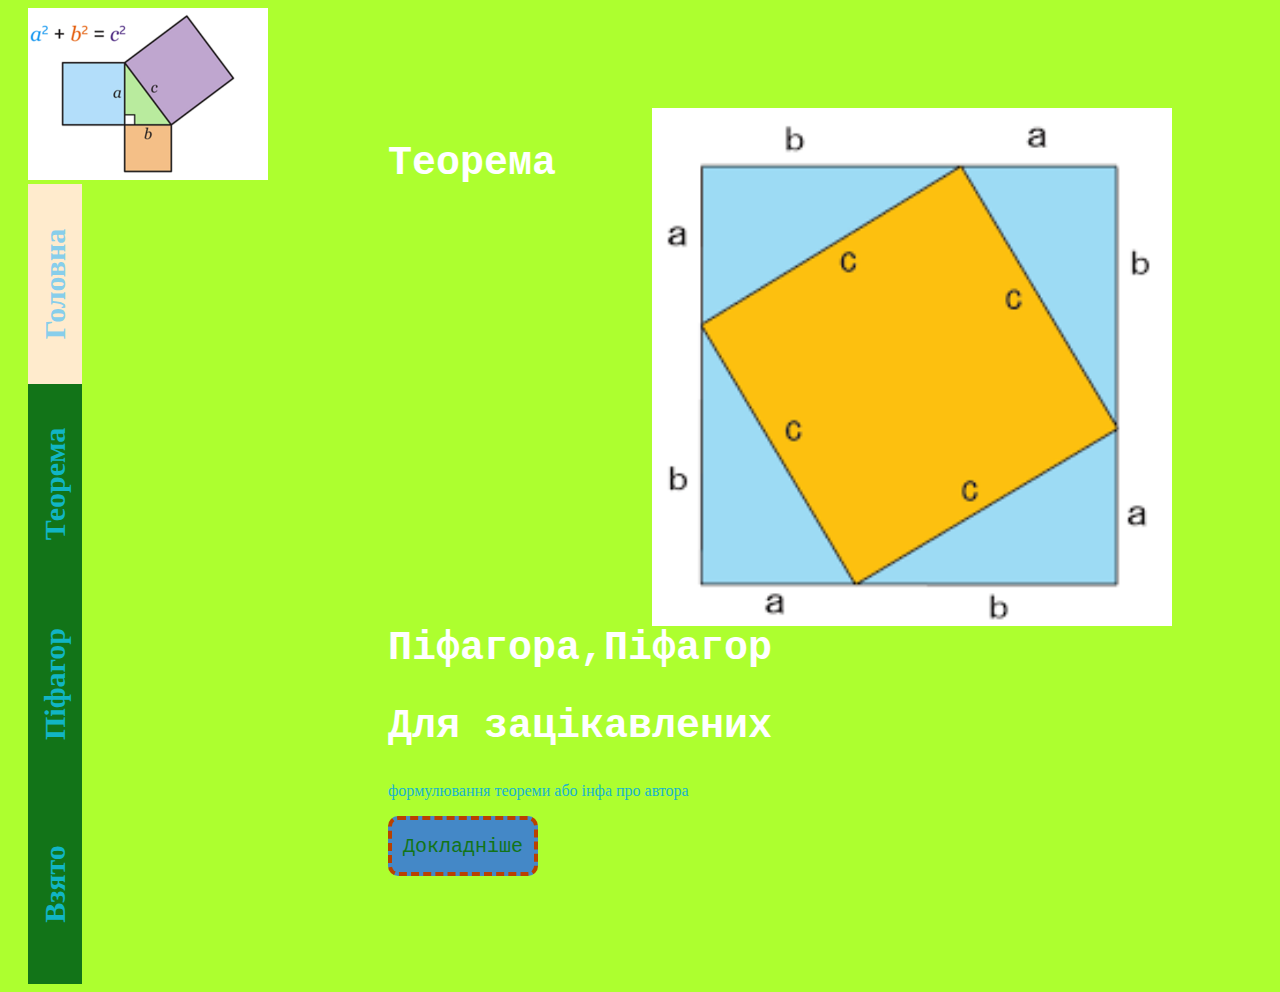
<file: index.html>
<!DOCTYPE html>
<html lang="en">
  <head>
    <link rel="stylesheet" href="css/style.css" />
    <meta charset="UTF-8" />
    <title>Теорема Піфагора</title>
    <link rel="icon" href="img/pifagor.png" />
    <meta name="viewport" content="width=device-width, initial-scale=1.0" />
  </head>
  <body>
    <div class="wrapper">
      <div class="header">
        <img src="img/teorema.png" class="logo" />
        <ul class="menu">
          <li><a href="index.html" class="active">Головна</a></li>
          <li><a href="tovars.html">Теорема</a></li>
          <li><a href="about.html">Піфагор</a></li>
          <li><a href="contact.html">Взято</a></li>
        </ul>
      </div>

      <div class="main">
        <img src="img/pifagor1.png" class="main-img" />
        <h2 class="title">Теорема Піфагора,Піфагор</h2>
        <h2 class="title">Для зацікавлених</h2>
        <p class="subtitle">формулювання теореми або інфа про автора</p>
        <button class="button banner-btn-explore">Докладніше</button>
        <div class="modal-wrapper">
          <div class="modal">
            <div class="modal-header">
              <p class="close-modal">X</p>
            </div>

            <div class="modal-main">
              <button type="submit" class="bergan-btn">
                <a href="tovars.html" class="bergan bomgh"> Теорема </a>
              </button>
              <h1 class="bergana">⬅обери➡</h1>

              <button type="submit" class="bergan-btn">
                <a href="about.html" class="bergan"> Піфагор </a>
              </button>
            </div>
          </div>
        </div>
      </div>
    </div>
    <script src="scripts/jquery3.5.1.js"></script>
    <script src="scripts/script.js"></script>
  </body>
</html>
</file>
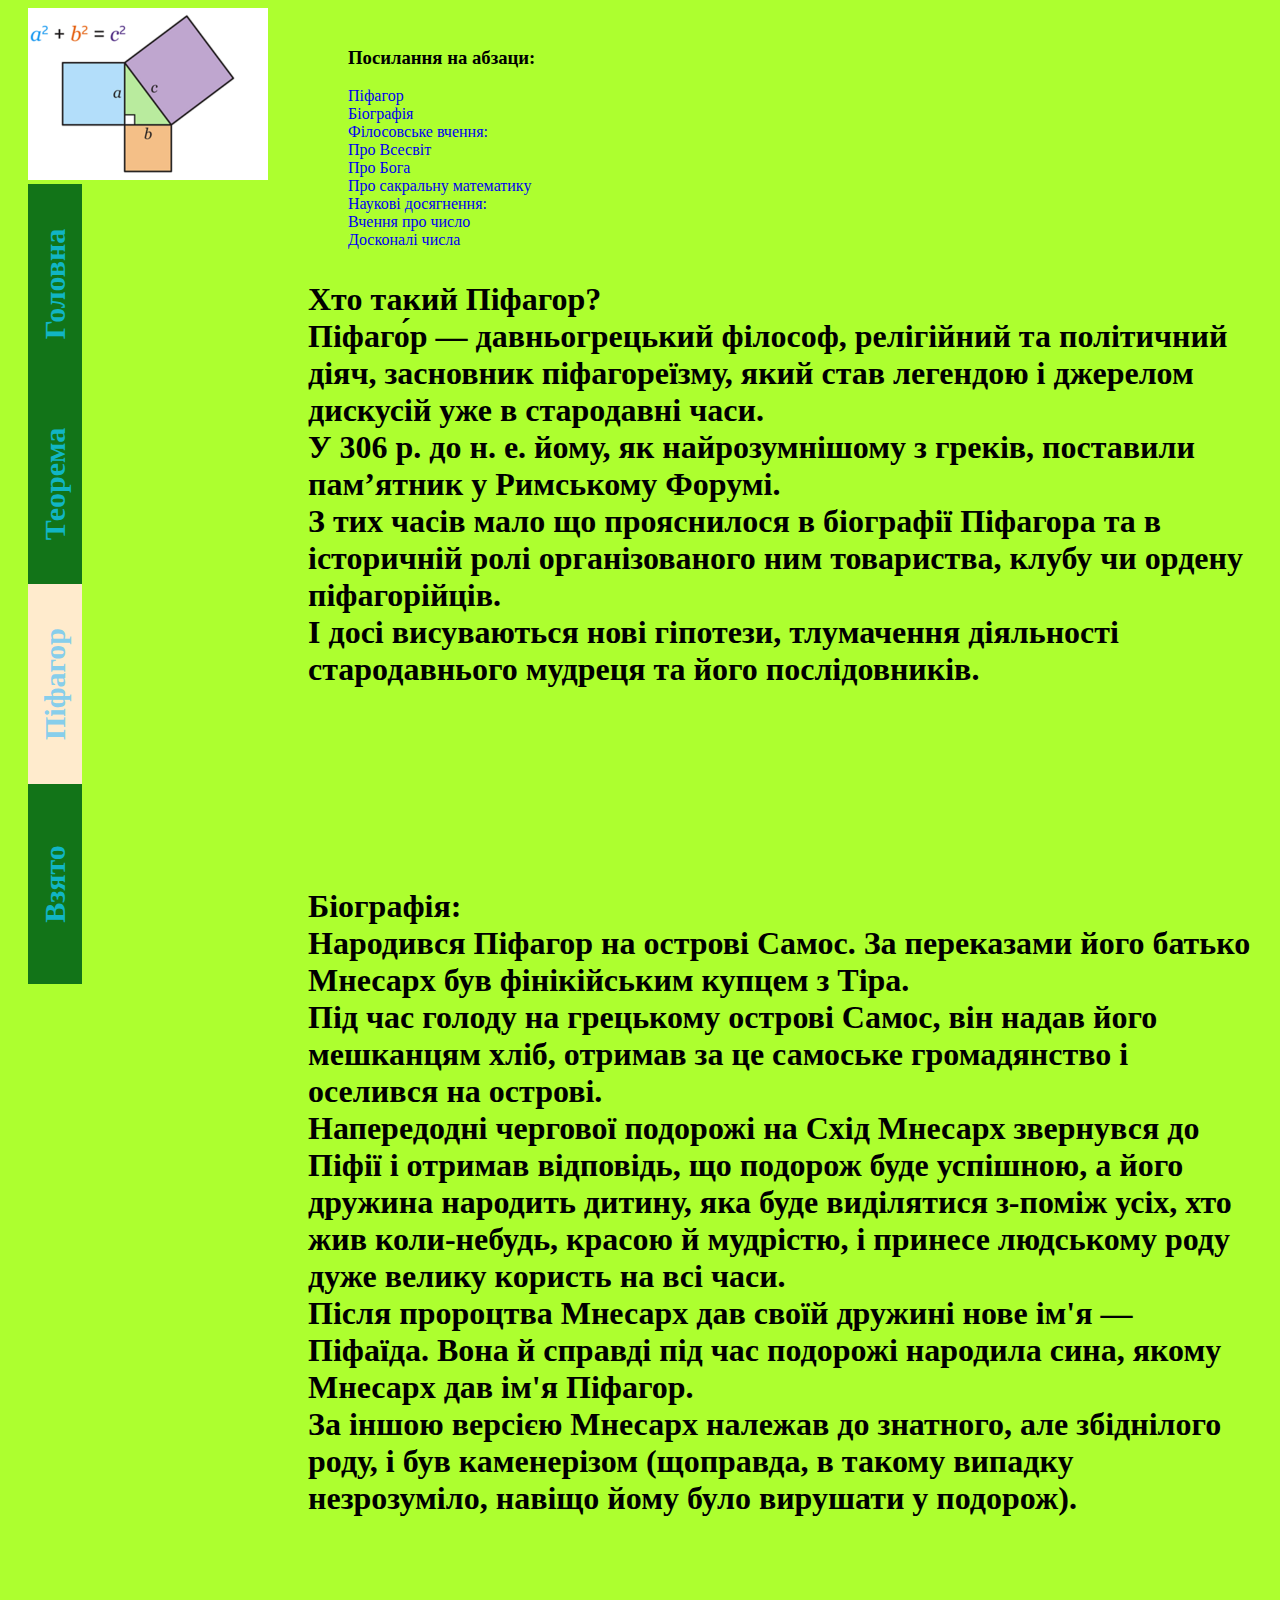
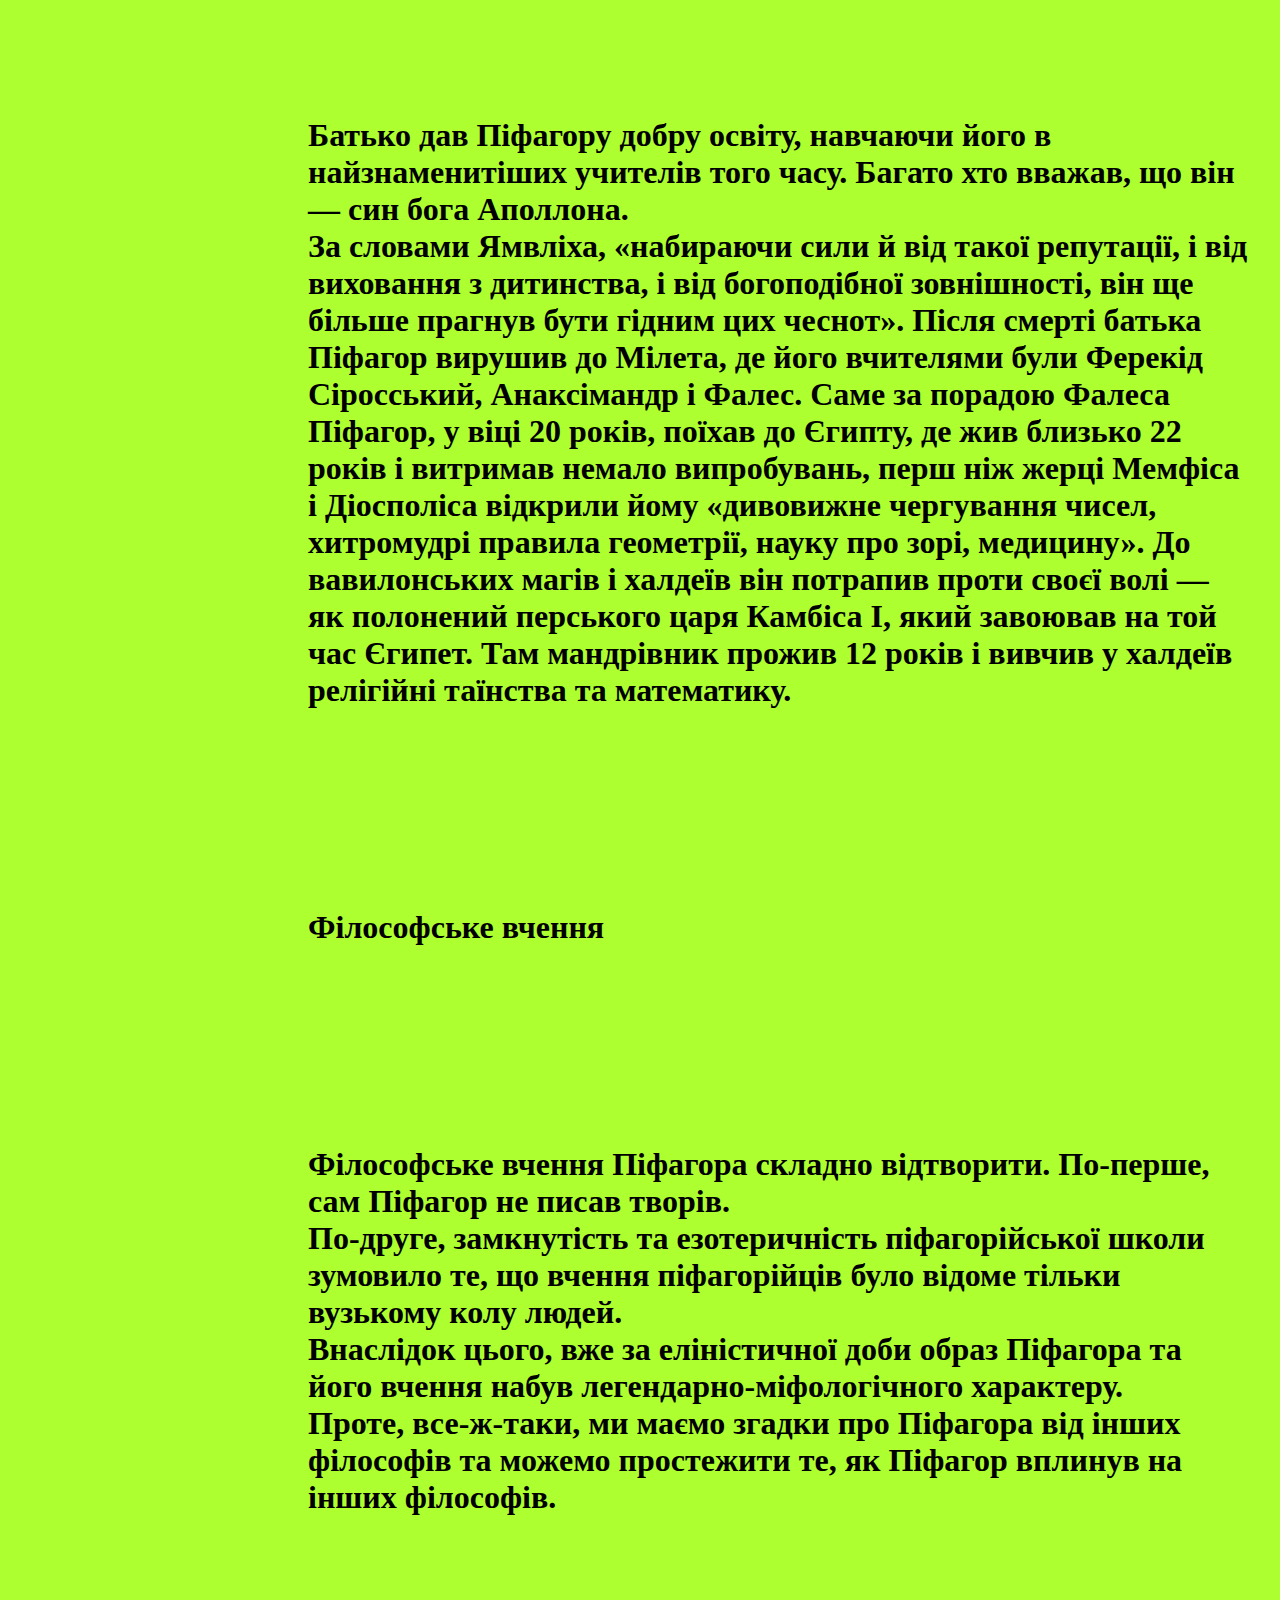
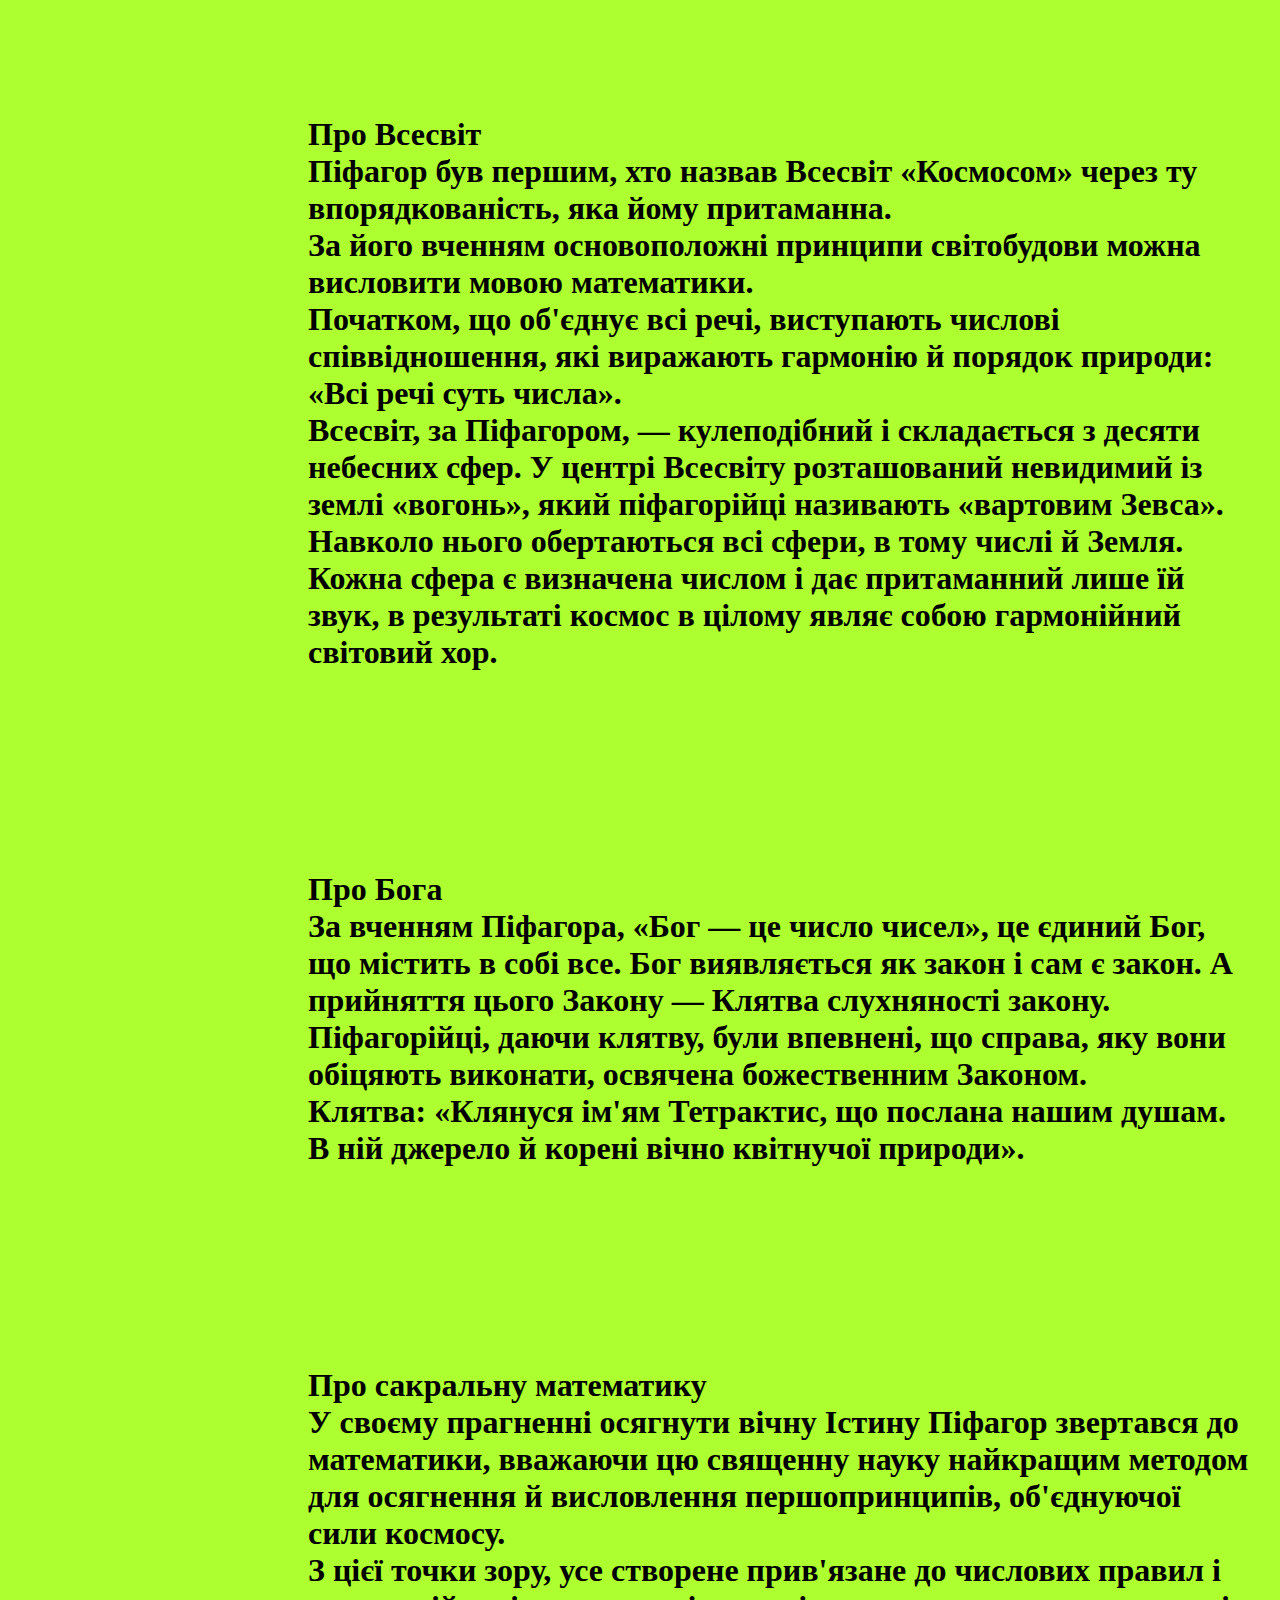
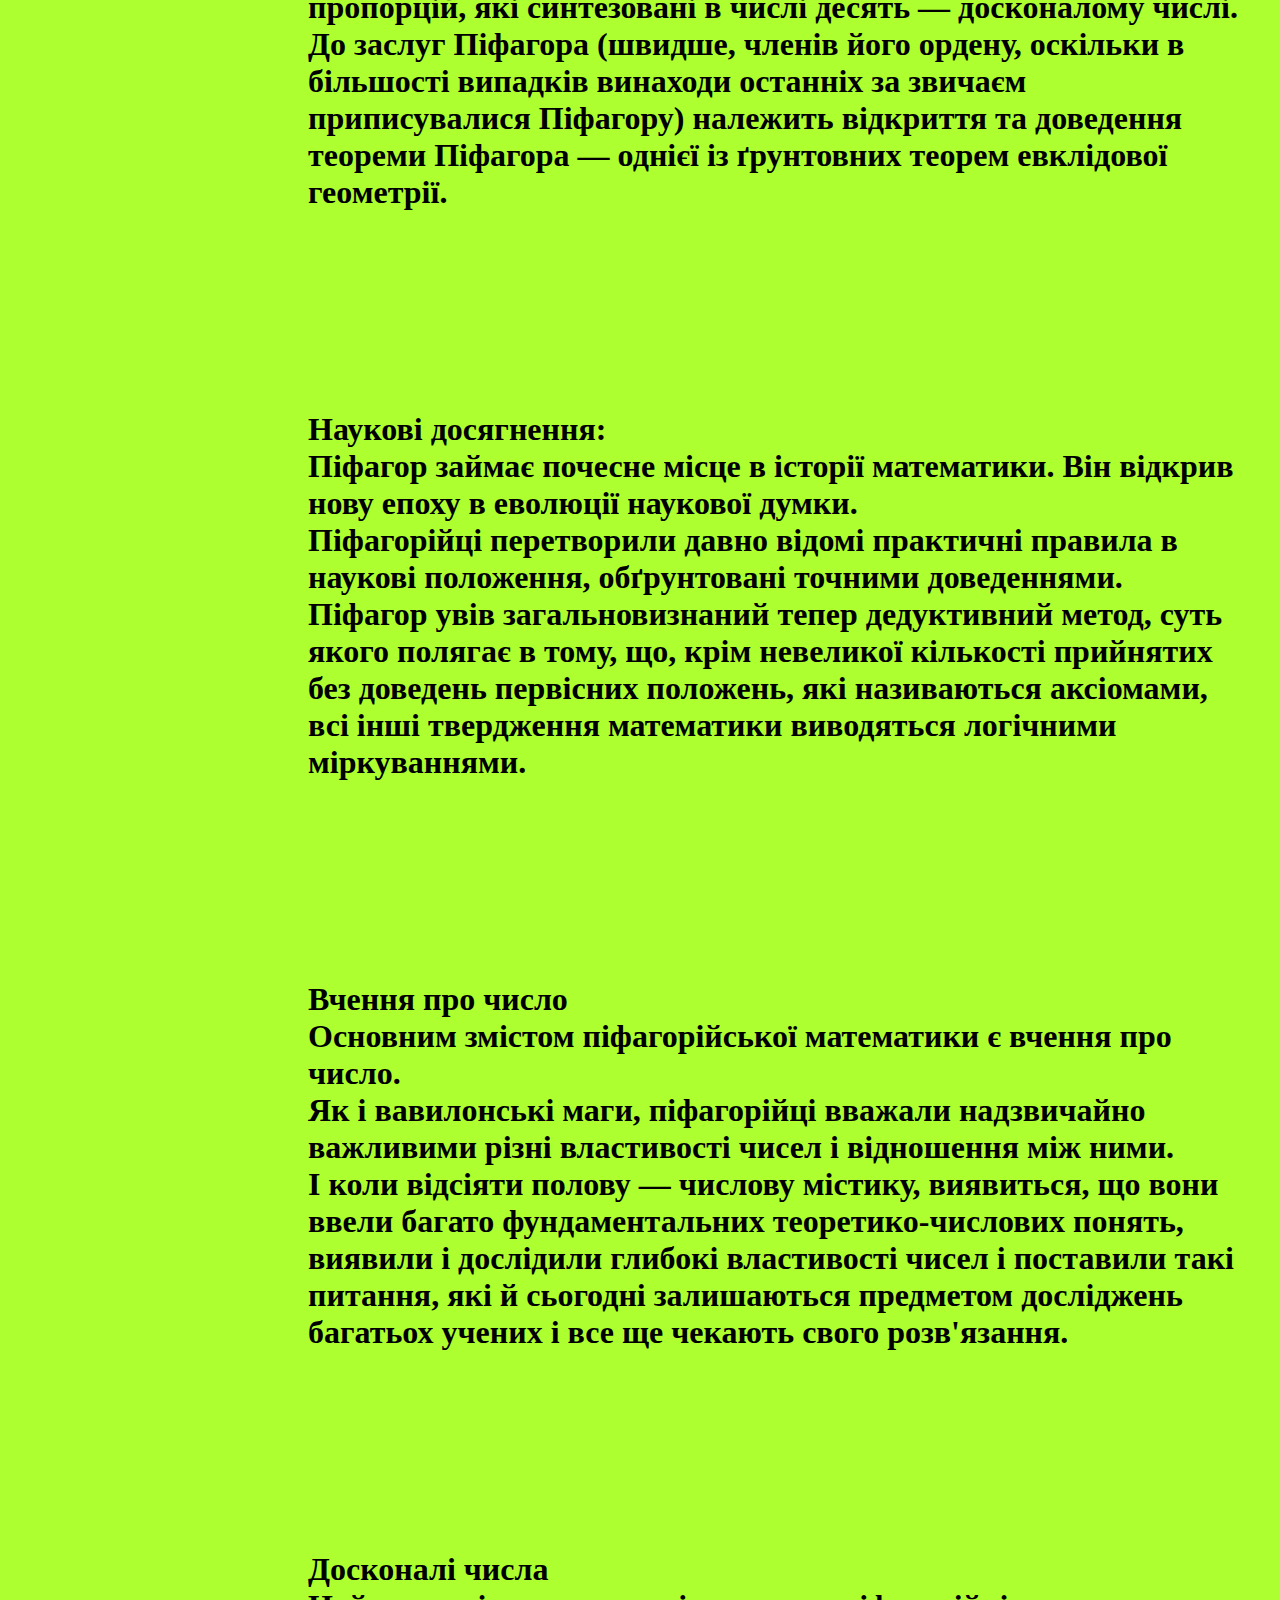
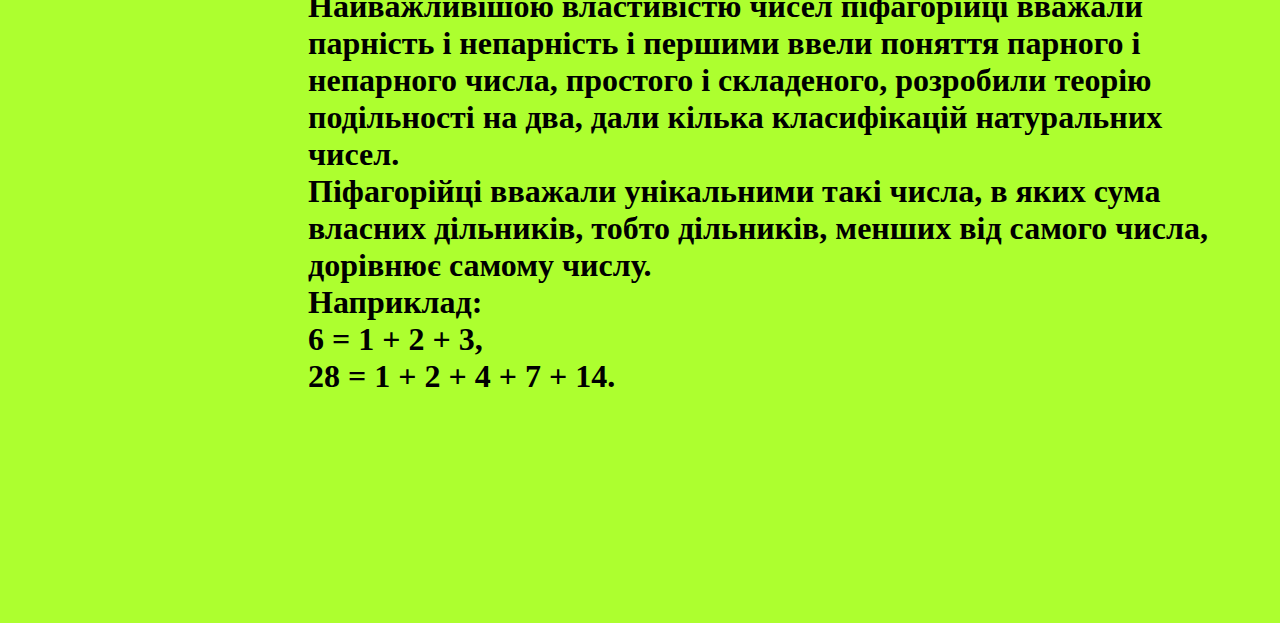
<file: about.html>
﻿<!DOCTYPE html>
<html lang="en">
  <head>
    <link rel="stylesheet" href="css/style.css" />
    <meta charset="UTF-8" />
    <title>Теорема Піфагора</title>
    <link rel="icon" href="img/pifagor.png" />
    <meta name="viewport" content="width=device-width, initial-scale=1.0" />
  </head>
  <body>
    
    <div class="wrapper">
      <button type="button" class="upButton">
        <img width="50px" height="50px" src="img/6367702.png" />
      </button>
      <div class="header">
        <img src="img/teorema.png" class="logo" />
        <ul class="menu">
          <li><a href="index.html" >Головна</a></li>
          <li><a href="tovars.html" >Теорема</a></li>
          <li><a href="about.html" class="active">Піфагор</a></li>
          <li><a href="contact.html">Взято</a></li>
        </ul>
      </div>

      <div>
        <div class="about">
          <ul class="ul">
        <h3>Посилання на абзаци:</h3>
          <li><a href="#pifagor">Піфагор</a>
            <li><a href="#biografia">Біографія</a>
              <li><a href="#fvchenna">Філосовське вчення:</a>
                <li><a href="#sacmat">Про Всесвіт</a>
                  <li><a href="#proboga">Про Бога</a>
                    <li><a href="#sacmart">Про сакральну математику</a>
                      <li><a href="#naukdos">Наукові досягнення:</a>
                        <li><a href="#vchenachis">Вчення про число</a>
                          <li><a href="#doscchis">Досконалі числа</a>
              
          </ul>

          <p id="pifagor">Хто такий Піфагор?<br>
          Піфаго́р — давньогрецький філософ, релігійний та політичний діяч, засновник піфагореїзму, який став легендою і джерелом дискусій уже в стародавні часи.<br>
           У 306 р. до н. е. йому, як найрозумнішому з греків, поставили памʼятник у Римському Форумі.<br>
            З тих часів мало що прояснилося в біографії Піфагора та в історичній ролі організованого ним товариства, клубу чи ордену піфагорійців.<br>
           І досі висуваються нові гіпотези, тлумачення діяльності стародавнього мудреця та його послідовників.<br>
          </p>



          <p id="biografia">Біографія:<br>
            Народився Піфагор на острові Самос. За переказами його батько Мнесарх був фінікійським купцем з Тіра.<br>
             Під час голоду на грецькому острові Самос, він надав його мешканцям хліб, отримав за це самоське громадянство і оселився на острові. <br>
             Напередодні чергової подорожі на Схід Мнесарх звернувся до Піфії і отримав відповідь, що подорож буде успішною, а його дружина народить дитину, яка буде виділятися з-поміж усіх, хто жив коли-небудь, красою й мудрістю, і принесе людському роду дуже велику користь на всі часи. <br>
             Після пророцтва Мнесарх дав своїй дружині нове ім'я — Піфаїда. Вона й справді під час подорожі народила сина, якому Мнесарх дав ім'я Піфагор. <br>
             За іншою версією Мнесарх належав до знатного, але збіднілого роду, і був каменерізом (щоправда, в такому випадку незрозуміло, навіщо йому було вирушати у подорож).<br></p>

           <p> Батько дав Піфагору добру освіту, навчаючи його в найзнаменитіших учителів того часу. Багато хто вважав, що він — син бога Аполлона.<br>
             За словами Ямвліха, «набираючи сили й від такої репутації, і від виховання з дитинства, і від богоподібної зовнішності, він ще більше прагнув бути гідним цих чеснот». Після смерті батька Піфагор вирушив до Мілета, де його вчителями були Ферекід Сіросський, Анаксімандр і Фалес. Саме за порадою Фалеса Піфагор, у віці 20 років, поїхав до Єгипту, де жив близько 22 років і витримав немало випробувань, перш ніж жерці Мемфіса і Діосполіса відкрили йому «дивовижне чергування чисел, хитромудрі правила геометрії, науку про зорі, медицину». До вавилонських магів і халдеїв він потрапив проти своєї волі — як полонений перського царя Камбіса I, який завоював на той час Єгипет. Там мандрівник прожив 12 років і вивчив у халдеїв релігійні таїнства та математику. </p>

             <p id="fvchenna">Філософське вчення<br></p>
              <p>Філософське вчення Піфагора складно відтворити. По-перше, сам Піфагор не писав творів.<br>
               По-друге, замкнутість та езотеричність піфагорійської школи зумовило те, що вчення піфагорійців було відоме тільки вузькому колу людей.<br>
                Внаслідок цього, вже за еліністичної доби образ Піфагора та його вчення набув легендарно-міфологічного характеру. <br>
                Проте, все-ж-таки, ми маємо згадки про Піфагора від інших філософів та можемо простежити те, як Піфагор вплинув на інших філософів.<br> </p>



<p id="sacmat">Про Всесвіт<br>

  Піфагор був першим, хто назвав Всесвіт «Космосом» через ту впорядкованість, яка йому притаманна. <br>
  За його вченням основоположні принципи світобудови можна висловити мовою математики. <br>
  Початком, що об'єднує всі речі, виступають числові співвідношення, які виражають гармонію й порядок природи: «Всі речі суть числа».<br> 
  Всесвіт, за Піфагором, — кулеподібний і складається з десяти небесних сфер. У центрі Всесвіту розташований невидимий із землі «вогонь», який піфагорійці називають «вартовим Зевса».<br>
   Навколо нього обертаються всі сфери, в тому числі й Земля.<br>
   Кожна сфера є визначена числом і дає притаманний лише їй звук, в результаті космос в цілому являє собою гармонійний світовий хор.<br></p>


   <p id="proboga">Про Бога<br>

    За вченням Піфагора, «Бог — це число чисел», це єдиний Бог, що містить в собі все. Бог виявляється як закон і сам є закон. А прийняття цього Закону — Клятва слухняності закону. Піфагорійці, даючи клятву, були впевнені, що справа, яку вони обіцяють виконати, освячена божественним Законом.<br>
    
    Клятва: «Клянуся ім'ям Тетрактис, що послана нашим душам. В ній джерело й корені вічно квітнучої природи».<br> </p>

<p id="sacmart">Про сакральну математику<br>


  У своєму прагненні осягнути вічну Істину Піфагор звертався до математики, вважаючи цю священну науку найкращим методом для осягнення й висловлення першопринципів, об'єднуючої сили космосу.<br>
   З цієї точки зору, усе створене прив'язане до числових правил і пропорцій, які синтезовані в числі десять — досконалому числі.<br>
    До заслуг Піфагора (швидше, членів його ордену, оскільки в більшості випадків винаходи останніх за звичаєм приписувалися Піфагору) належить відкриття та доведення теореми Піфагора — однієї із ґрунтовних теорем евклідової геометрії.<br>


</p>
<p id="naukdos">Наукові досягнення:<br>


Піфагор займає почесне місце в історії математики. Він відкрив нову епоху в еволюції наукової думки. <br>
Піфагорійці перетворили давно відомі практичні правила в наукові положення, обґрунтовані точними доведеннями.<br>
 Піфагор увів загальновизнаний тепер дедуктивний метод, суть якого полягає в тому, що, крім невеликої кількості прийнятих без доведень первісних положень, які називаються аксіомами, всі інші твердження математики виводяться логічними міркуваннями.<br></p>
<p id="vchenachis">Вчення про число<br>

Основним змістом піфагорійської математики є вчення про число.<br>
 Як і вавилонські маги, піфагорійці вважали надзвичайно важливими різні властивості чисел і відношення між ними.<br>
 І коли відсіяти полову — числову містику, виявиться, що вони ввели багато фундаментальних теоретико-числових понять, виявили і дослідили глибокі властивості чисел і поставили такі питання, які й сьогодні залишаються предметом досліджень багатьох учених і все ще чекають свого розв'язання.<br></p>
<p id="doscchis">Досконалі числа<br>
Найважливішою властивістю чисел піфагорійці вважали парність і непарність і першими ввели поняття парного і непарного числа, простого і складеного, розробили теорію подільності на два, дали кілька класифікацій натуральних чисел. <br>
Піфагорійці вважали унікальними такі числа, в яких сума власних дільників, тобто дільників, менших від самого числа, дорівнює самому числу.<br> 
Наприклад:<br> 



6 = 1 + 2 + 3,<br>

28 = 1 + 2 + 4 + 7 + 14.<br></p>
</div>

<script src="scripts/jquery3.5.1.js"></script>
<script src="scripts/script-tovars.js"></script>

</body>
</html>
</file>
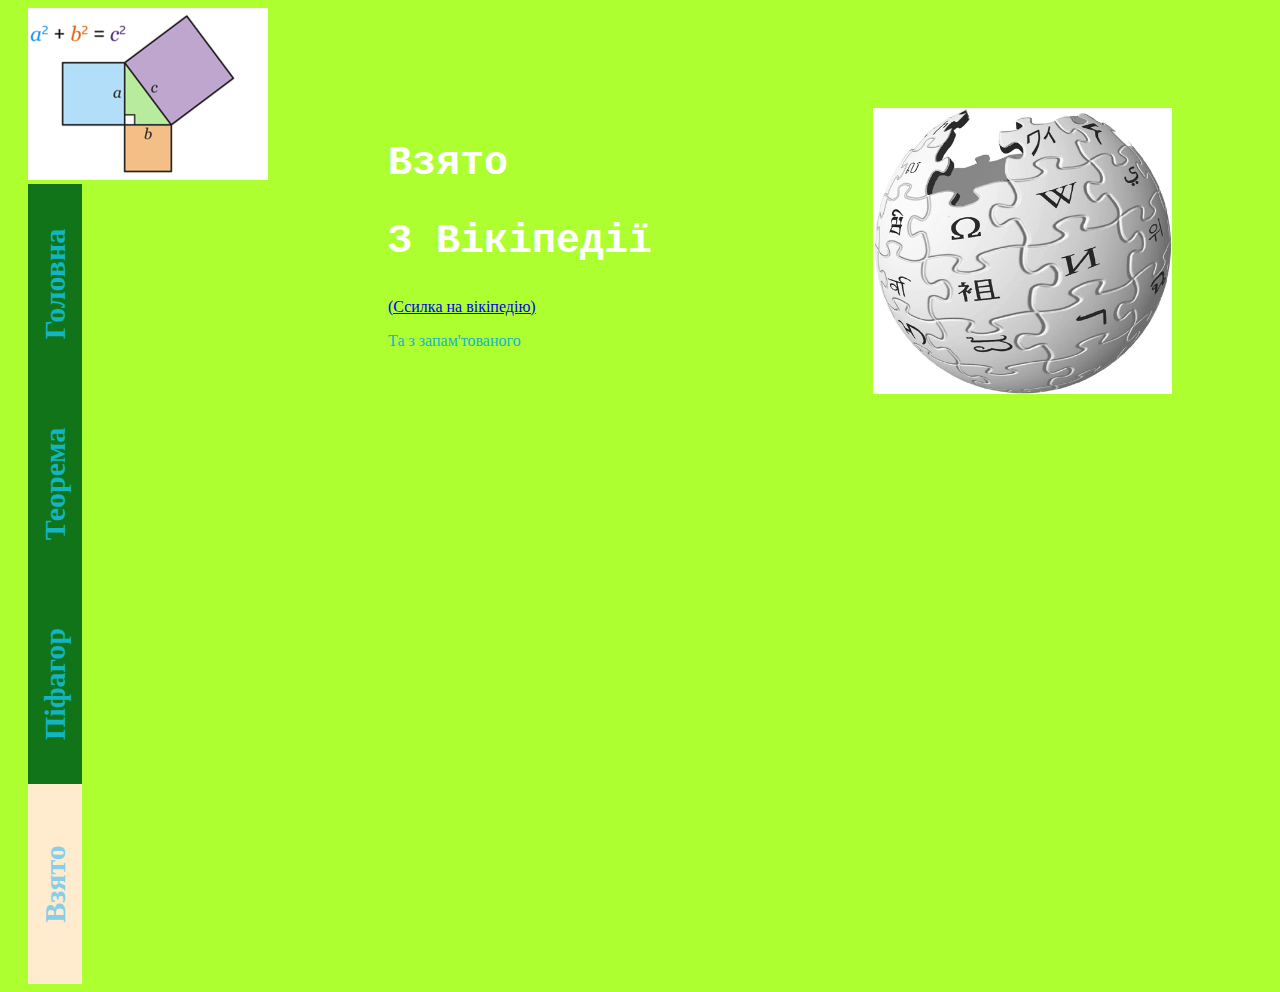
<file: contact.html>
﻿<!DOCTYPE html>
<html lang="en">
  <head>
    <link rel="stylesheet" href="css/style.css" />
    <meta charset="UTF-8" />
    <title>Теорема Піфагора</title>
    <link rel="icon" href="img/pifagor.png" />
    <meta name="viewport" content="width=device-width, initial-scale=1.0" />
  </head>
  <body>
    <div class="wrapper">
      <div class="header">
        <img src="img/teorema.png" class="logo" />
        <ul class="menu">
          <li><a href="index.html" >Головна</a></li>
          <li><a href="tovars.html" >Теорема</a></li>
          <li><a href="about.html">Піфагор</a></li>
          <li><a href="contact.html" class="active">Взято</a></li>
        </ul>
      </div>


      <div class="maina">
        <img src="img/Wikipedia-logo.webp" class="main-imga">
          <h2 class="title">Взято</h2>
          <h2 class="title">З Вікіпедії</h2>
          <a href="http://surl.li/tyaqz">(Ссилка на вікіпедію)</a>
          <p class="subtitle">
          Та з запам'тованого </p>
          
          
          
          
          
          </div>


</body>
</html>
</file>
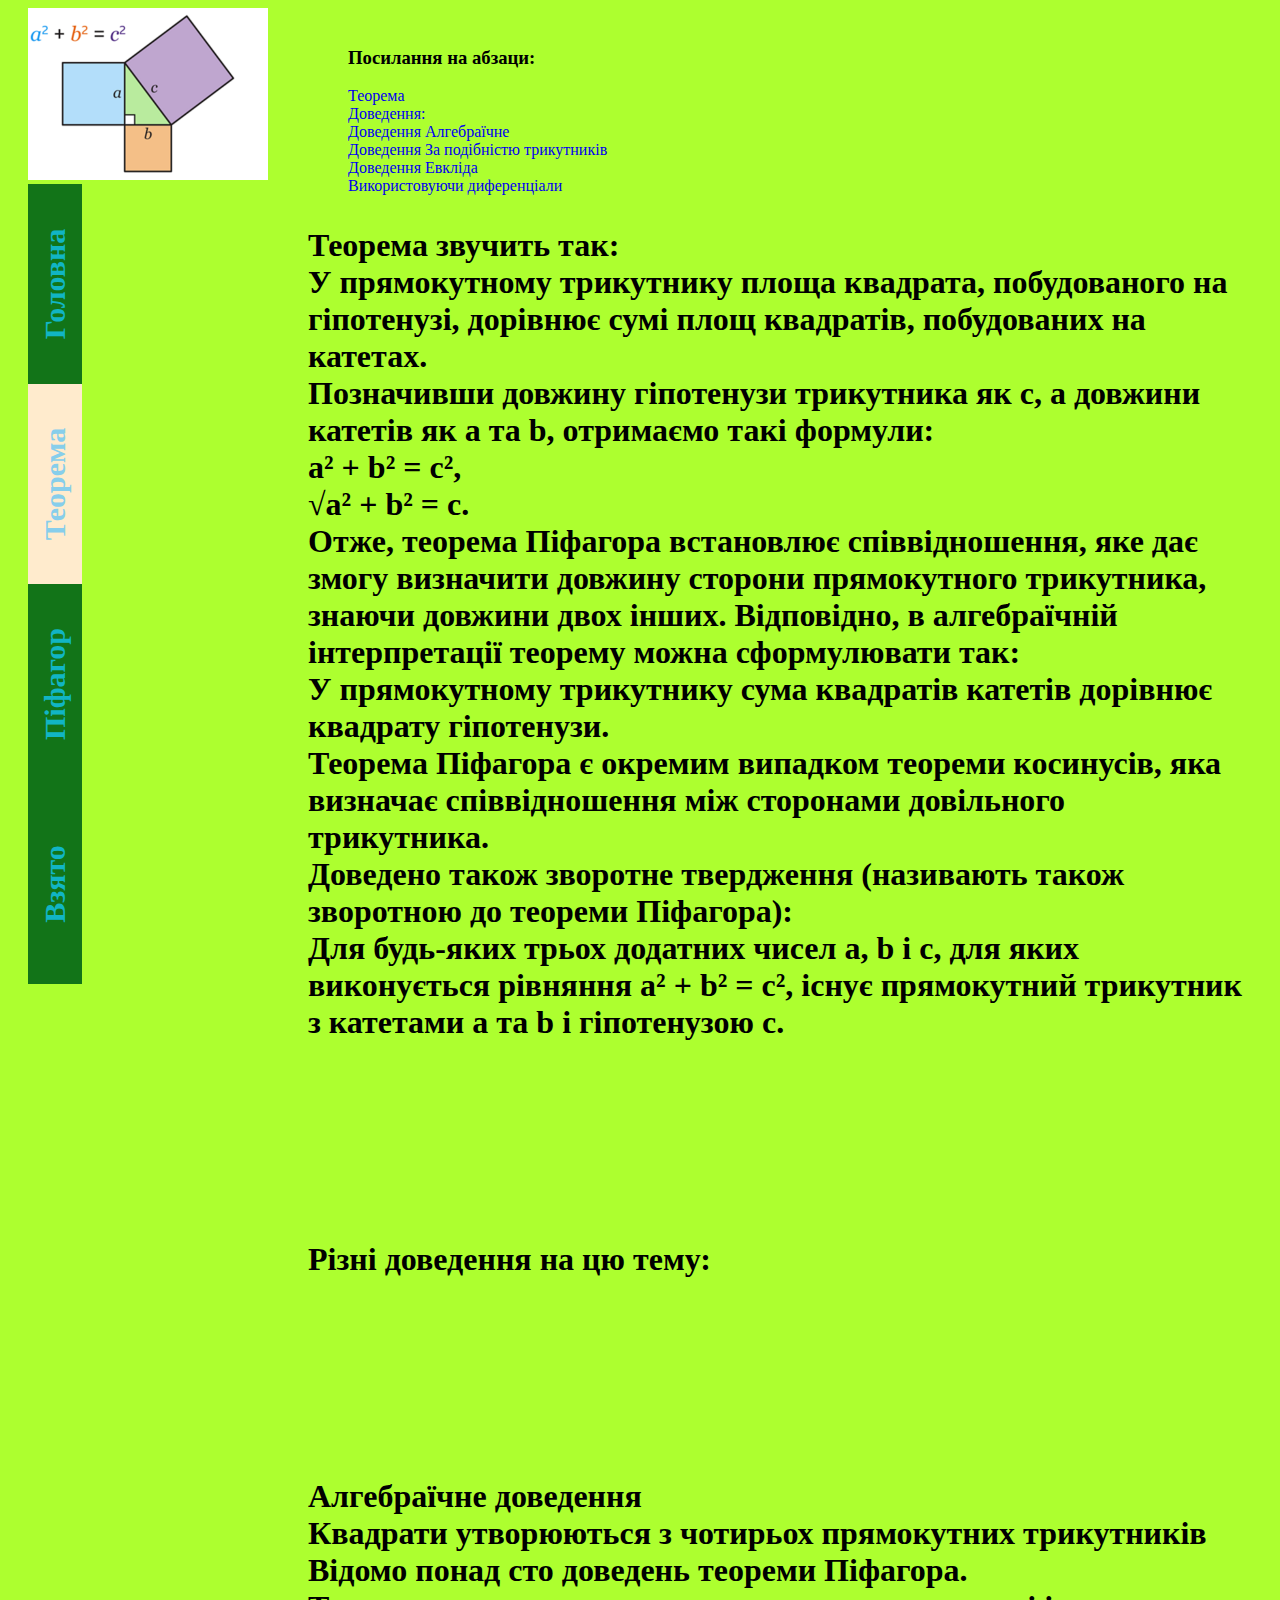
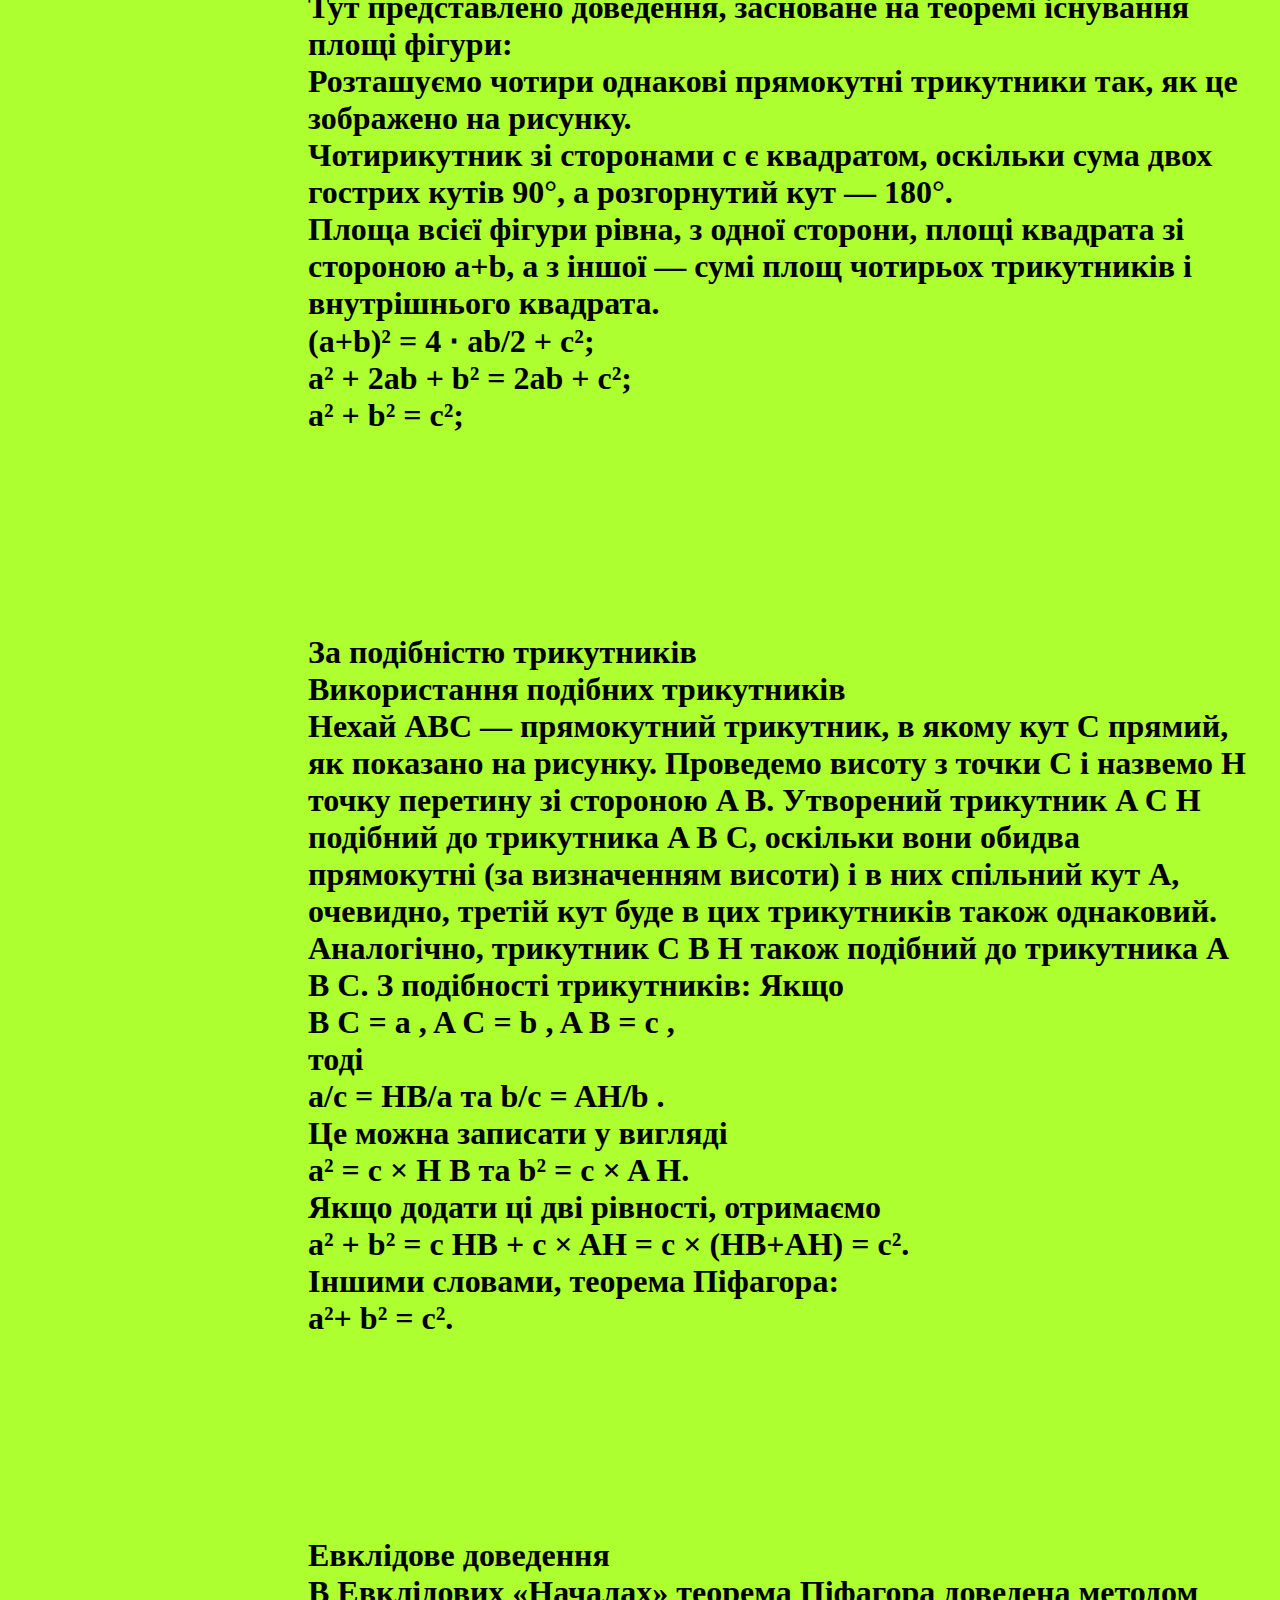
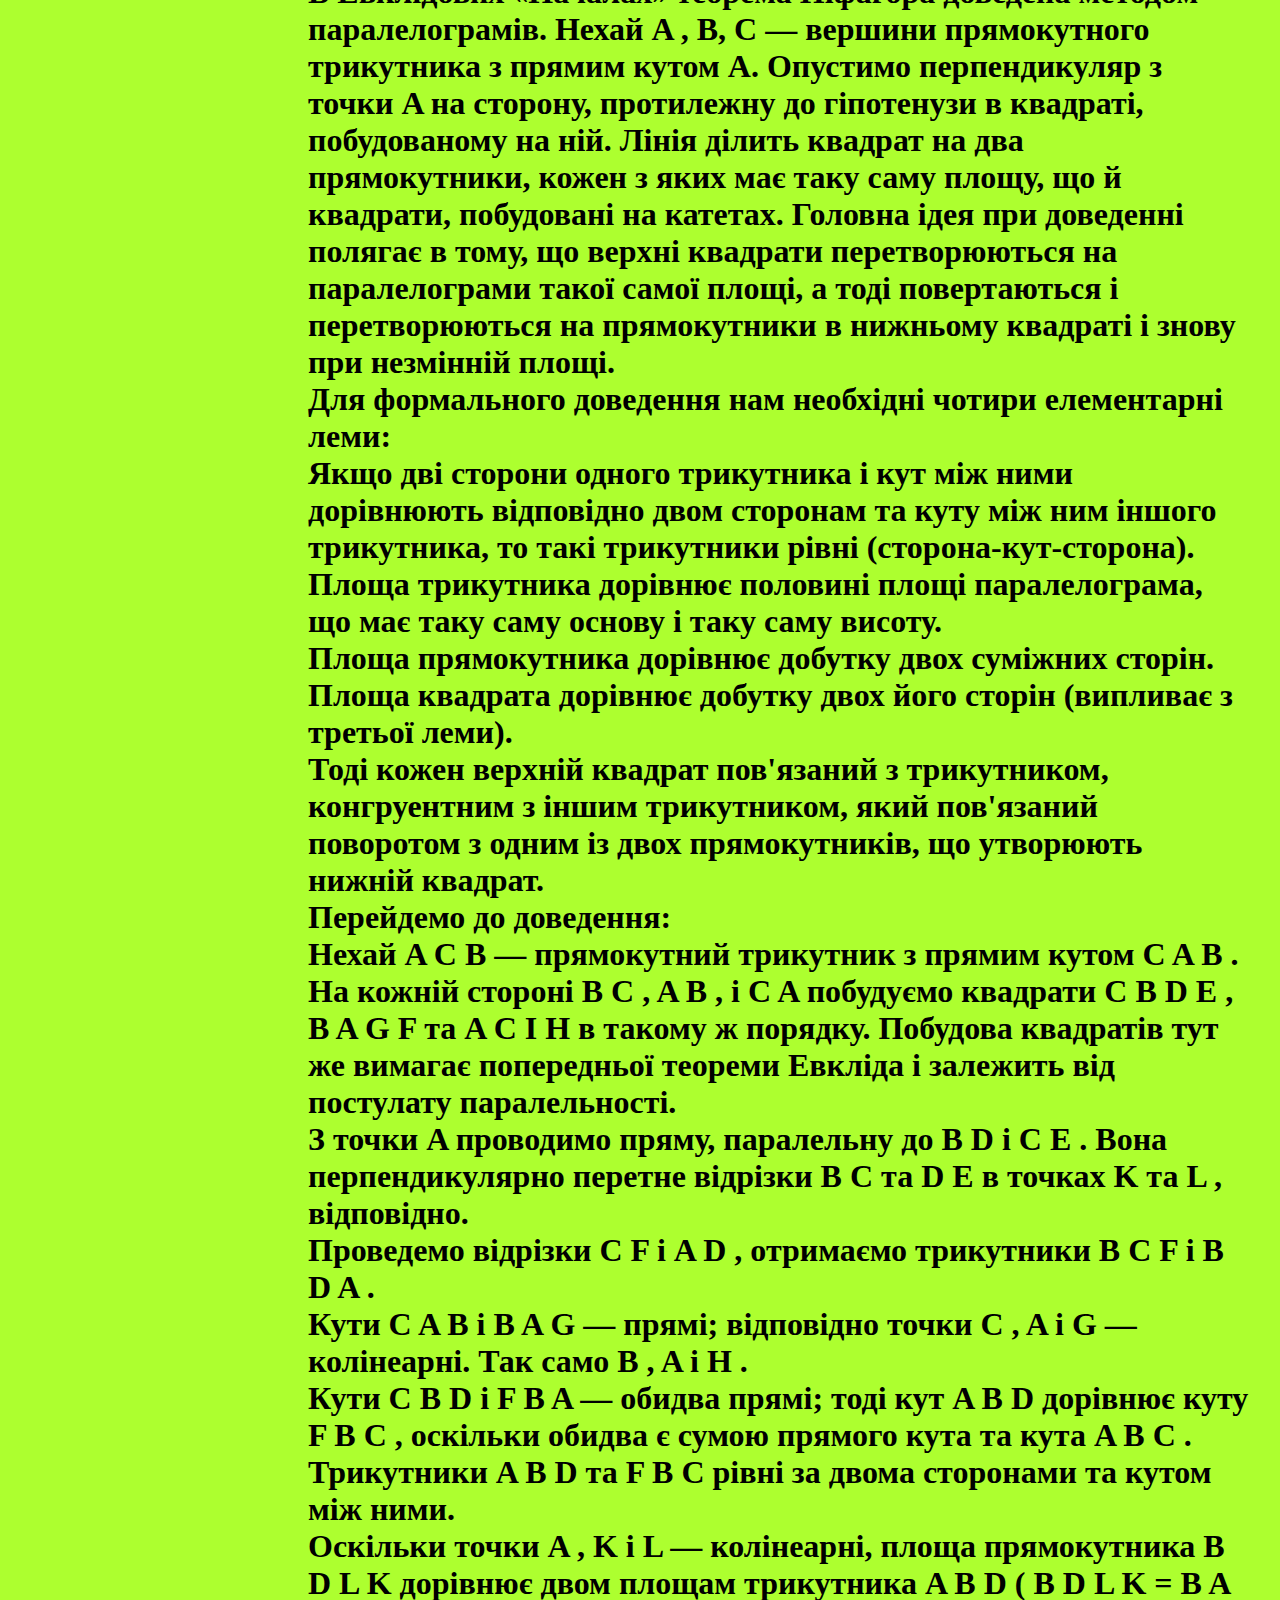
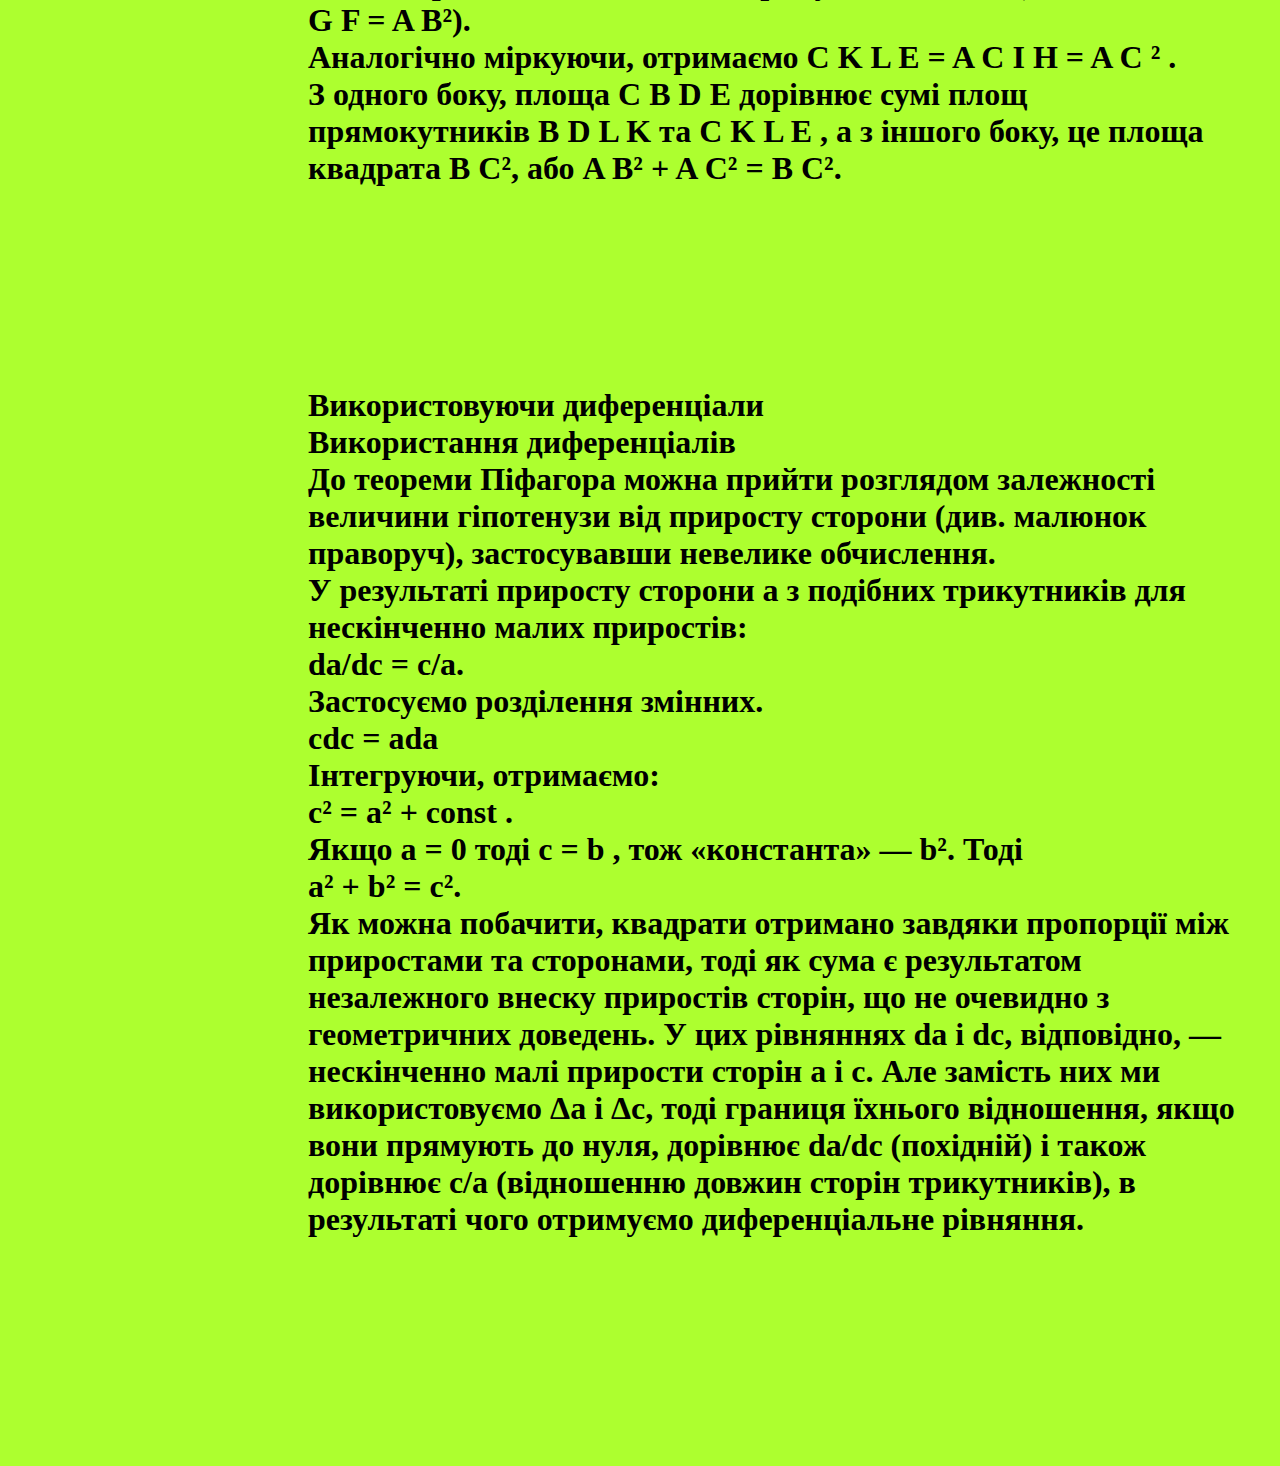
<file: tovars.html>
﻿<!DOCTYPE html>
<html lang="en">
  <head>
    <link rel="stylesheet" href="css/style.css" />
    <meta charset="UTF-8" />
    <title>Теорема Піфагора</title>
    <link rel="icon" href="img/pifagor.png" />
    <meta name="viewport" content="width=device-width, initial-scale=1.0" />
  </head>
  <body>

    
    <div class="wrapper">
      <button type="button" class="upButton">
        <img width="50px" height="50px" src="img/6367702.png" >
      </button>
      <div class="header">
        <img src="img/teorema.png" class="logo" />
        <ul class="menu">
          <li><a href="index.html" >Головна</a></li>
          <li><a href="tovars.html" class="active">Теорема</a></li>
          <li><a href="about.html">Піфагор</a></li>
          <li><a href="contact.html">Взято</a></li>
        </ul>
      </div>
      

      <div>
        <div class="tovars">
          <ul class="ul">
        <h3>Посилання на абзаци:</h3>
          <li><a href="#teorema">Теорема</a>
            <li><a href="#Dovedenna">Доведення:</a>
              <li><a href="#DovedennaA">Доведення Алгебраїчне</a>
                <li><a href="#DovedennaZ">Доведення За подібністю трикутників</a>
                  <li><a href="#DovedennaE">Доведення Евкліда</a>
                    <li><a href="#diferen">Використовуючи диференціали</a>
                      
          </ul>
          
          

          <p id="teorema">Теорема звучить так:<br>

            У прямокутному трикутнику площа квадрата, побудованого на гіпотенузі, дорівнює сумі площ квадратів, побудованих на катетах.<br>
        
        Позначивши довжину гіпотенузи трикутника як c, а довжини катетів як a та b, отримаємо такі формули:<br>
        
        a² + b² = c²,<br>
        
        √a² + b² = c.<br>
        
        Отже, теорема Піфагора встановлює співвідношення, яке дає змогу визначити довжину сторони прямокутного трикутника, знаючи довжини двох інших. Відповідно, в алгебраїчній інтерпретації теорему можна сформулювати так:<br>
        
            У прямокутному трикутнику сума квадратів катетів дорівнює квадрату гіпотенузи.<br>
        
        Теорема Піфагора є окремим випадком теореми косинусів, яка визначає співвідношення між сторонами довільного трикутника.<br>
        
        Доведено також зворотне твердження (називають також зворотною до теореми Піфагора):<br>
        
            Для будь-яких трьох додатних чисел a, b і c, для яких виконується рівняння a² + b² = c², існує прямокутний трикутник з катетами a та b і гіпотенузою c.<br>
        </p>

        <p id="Dovedenna">
     Різні доведення на цю тему:
        </p>

        <p id="DovedennaA">
          Алгебраїчне доведення<br>
          Квадрати утворюються з чотирьох прямокутних трикутників<br>
          
          Відомо понад сто доведень теореми Піфагора.<br>
          
          Тут представлено доведення, засноване на теоремі існування площі фігури:<br>
          
              Розташуємо чотири однакові прямокутні трикутники так, як це зображено на рисунку.<br>
              Чотирикутник зі сторонами c є квадратом, оскільки сума двох гострих кутів 90°, а розгорнутий кут — 180°.<br>
              Площа всієї фігури рівна, з одної сторони, площі квадрата зі стороною a+b, а з іншої — сумі площ чотирьох трикутників і внутрішнього квадрата.<br>
          
              (a+b)² = 4 ⋅ ab/2 + c²; <br>
          
              a² + 2ab + b² = 2ab + c²; <br>
          
              a² + b² = c²;<br>
        </p>

        <p id="DovedennaZ">
          За подібністю трикутників<br>
Використання подібних трикутників<br>

Нехай ABC  — прямокутний трикутник, в якому кут C прямий, як показано на рисунку. Проведемо висоту з точки C і назвемо H точку перетину зі стороною A B. Утворений трикутник A C H  подібний до трикутника A B C, оскільки вони обидва прямокутні (за визначенням висоти) і в них спільний кут A, очевидно, третій кут буде в цих трикутників також однаковий. Аналогічно, трикутник C B H  також подібний до трикутника A B C. З подібності трикутників: Якщо<br>

    B C = a ,   A C = b ,   A B = c ,<br>

тоді<br>

    a/c = HB/a та b/c = AH/b .<br>

Це можна записати у вигляді<br>

    a² = c × H B та b² = c × A H.<br>

Якщо додати ці дві рівності, отримаємо<br>

    a² + b² = c HB + c × AH = c × (HB+AH) = c².<br>

Іншими словами, теорема Піфагора:<br>

    a²+ b² = c².<br>
        </p>
 
        <p id="DovedennaE">
          Евклідове доведення<br>
          В Евклідових «Началах» теорема Піфагора доведена методом паралелограмів. Нехай A , B, C — вершини прямокутного трикутника з прямим кутом A. Опустимо перпендикуляр з точки A на сторону, протилежну до гіпотенузи в квадраті, побудованому на ній. Лінія ділить квадрат на два прямокутники, кожен з яких має таку саму площу, що й квадрати, побудовані на катетах. Головна ідея при доведенні полягає в тому, що верхні квадрати перетворюються на паралелограми такої самої площі, а тоді повертаються і перетворюються на прямокутники в нижньому квадраті і знову при незмінній площі.<br>

          Для формального доведення нам необхідні чотири елементарні леми:<br>
          
              Якщо дві сторони одного трикутника і кут між ними дорівнюють відповідно двом сторонам та куту між ним іншого трикутника, то такі трикутники рівні (сторона-кут-сторона).<br>
              Площа трикутника дорівнює половині площі паралелограма, що має таку саму основу і таку саму висоту.<br>
              Площа прямокутника дорівнює добутку двох суміжних сторін.<br>
              Площа квадрата дорівнює добутку двох його сторін (випливає з третьої леми).<br>
          
          Тоді кожен верхній квадрат пов'язаний з трикутником, конгруентним з іншим трикутником, який пов'язаний поворотом з одним із двох прямокутників, що утворюють нижній квадрат.<br>
          
          Перейдемо до доведення:<br>
          
              Нехай A C B  — прямокутний трикутник з прямим кутом C A B .<br>
              На кожній стороні B C , A B , і C A  побудуємо квадрати C B D E , B A G F  та A C I H  в такому ж порядку. Побудова квадратів тут же вимагає попередньої теореми Евкліда і залежить від постулату паралельності.<br>
              З точки A  проводимо пряму, паралельну до B D  і C E . Вона перпендикулярно перетне відрізки B C  та D E  в точках K та L , відповідно.<br>
              Проведемо відрізки C F  і A D , отримаємо трикутники B C F  і B D A .<br>
              Кути C A B  і B A G  — прямі; відповідно точки C , A  і G  — колінеарні. Так само B , A  і H .<br>
              Кути C B D  і F B A  — обидва прямі; тоді кут A B D  дорівнює куту F B C , оскільки обидва є сумою прямого кута та кута A B C .<br>
              Трикутники A B D  та F B C  рівні за двома сторонами та кутом між ними.<br>
              Оскільки точки A , K  і L  — колінеарні, площа прямокутника B D L K  дорівнює двом площам трикутника A B D  ( B D L K = B A G F = A B²).<br>
              Аналогічно міркуючи, отримаємо C K L E = A C I H = A C ² .<br>
              З одного боку, площа C B D E дорівнює сумі площ прямокутників B D L K  та C K L E , а з іншого боку, це площа квадрата B C², або A B² + A C² = B C².<br>
        </p>


        <p id="diferen">Використовуючи диференціали<br>
          Використання диференціалів<br>
          
          До теореми Піфагора можна прийти розглядом залежності величини гіпотенузи від приросту сторони (див. малюнок праворуч), застосувавши невелике обчислення.<br>
          
          У результаті приросту сторони a  з подібних трикутників для нескінченно малих приростів:<br>
          
              da/dc = c/a.<br>
          Застосуємо розділення змінних.<br>
          
              cdc = ada <br>
          
          Інтегруючи, отримаємо:<br>
          
              c² = a² + const .<br>
          
          Якщо a = 0  тоді c = b , тож «константа» — b². Тоді<br>
          
              a² + b² = c².<br>
          
          Як можна побачити, квадрати отримано завдяки пропорції між приростами та сторонами, тоді як сума є результатом незалежного внеску приростів сторін, що не очевидно з геометричних доведень. У цих рівняннях da і dc, відповідно, — нескінченно малі прирости сторін a і c. Але замість них ми використовуємо Δa і Δc, тоді границя їхнього відношення, якщо вони прямують до нуля, дорівнює da/dc  (похідній) і також дорівнює c/a (відношенню довжин сторін трикутників), в результаті чого отримуємо диференціальне рівняння. 





        </p>
       





      </div>


      <script src="scripts/jquery3.5.1.js"></script>
      <script src="scripts/script-tovars.js"></script>

</body>
</html>
</file>
<file: css/style.css>
.header {
  padding-left: 20px;
  padding-right: 20px;
  text-decoration: none;
}

body {
  background-color: greenyellow;
}

.menu {
  list-style: none;
  /* width: 150px; */
  margin: 0;
  padding: 0;
}

.menu a {
  text-decoration: none;
  background-color: #127418;
  display: block;
  /* height: 100px; */
  color: rgb(17, 181, 196);
  font-weight: bold;
  font-size: 30px;
  padding: 10px;
  text-align: center;
  transition: all 0.5s;
}

.menu a:hover {
  background-color: aquamarine;
  color: white;
  transform: scale(1.1);
}

.menu li {
  transform: rotate(270deg);
  width: 200px;
  height: 200px;
}

.menu a.active {
  background-color: blanchedalmond;
  color: skyblue;
}
.main {
  width: 1000px;
  /* центрування */
  margin: 0 auto;
  padding: 100px;
  padding-bottom: 0px;
}
.title {
  color: rgb(195, 23, 23);
  font-size: 40px;
  font-family: Courier, monospace, Tahoma;
}
.button {
  width: 150px;
  height: 60px;
  font-family: Courier;
  font-size: 20px;
  border-radius: 10px;
  background-color: rgb(68, 136, 199);
  border: 4px dashed #b94100;
  color: #127418;
  transition: all 0.5s;
}
.button a {
  text-decoration: none;
}

.button:hover {
  color: yellow;
  transform: scale(1.1);
}

.main-img {
  float: right;
  width: 520px;
}
.subtitle {
  color: rgb(24, 179, 206);
  font-family: cursive;
}

.wrapper {
  display: flex;
}

.modal-wrapper {
  display: none; /* flex */
  position: fixed;
  top: 0;
  bottom: 0;
  left: 0;
  right: 0;
  background-color: gray;
  opacity: 90%;
  justify-content: center;
  align-items: center;
  z-index: 50;
}
.modal {
  width: 400px;
  background-color: white;
  box-shadow: 10px 10px 13px 10px black;
}
.modal-header {
  background-color: blue;
  margin-bottom: 20px;
  display: flex;
  justify-content: flex-end;
}
.modal-main {
  display: flex;
  justify-content: center;
}
.close-modal {
  margin: 0;
  padding-right: 10px;
  color: white;
  cursor: pointer;
}
.modal-btn {
  font-family: Verdana, Geneva, sans-serif;
  text-transform: uppercase;
  color: white;
  padding: 10px;
  background-color: #3366ff;
  font-size: 10px;
  font-weight: bold;
  border: none;
  border-top: 3px solid white;
  border-radius: 3px;
  cursor: pointer;
  margin-bottom: 10px;
}
.modal-btn:hover {
  background-color: #0000ff;
}
.modal-input {
  font-family: Verdana, Geneva, sans-serif;
  padding: 8px;
  font-size: 10px;
  margin-bottom: 10px;
  margin-right: 20px;
}

.bergan {
  display: block;
  width: 50px;
  height: 50px;
  text-align: center;
  color: rgb(203, 116, 116);
  background-color: beige;
  text-decoration: none;
  transition: all 0.5s;
}
.bergan:hover {
  background-color: rgb(134, 134, 30);
  color: rgb(28, 157, 182);
  transform: scale(1.1);
}

.bergana {
  padding-left: 20px;
  transition: all 0.5s;
  margin-top: 10px;
  padding-right: 20px;
}
.bergana:hover {
  transform: scale(1.1);
}
.bergan-btn {
  width: 50px;
  height: 50px;
  border: none;
  background-color: beige;
  padding: 0;
}

.tovars {
  color: light blue;
  font-family: cursive;
  padding: 20px;
}
.ul {
  list-style: none;
}
.ul a {
  text-decoration: none;
  transition: all 0.5s;
}
.ul a:hover {
  transform: scale(1.3);
}

.about p {
  margin-bottom: 200px;
  font-size: 32px;
  font-weight: bold;
}

.tovars p {
  margin-bottom: 200px;
  font-size: 32px;
  font-weight: bold;
}

.upButton {
  background-color: green;
  border: 5px solid red;
  font-size: 25px;
  border-radius: 50%;
  transition: all 0.3s;
  cursor: pointer;
  opacity: 50%;

  position: fixed;
  bottom: 0px;
  right: 25px;
  display: none;
  transition: all 0.5s;
}

.upButton:hover {
  opacity: 100%;
  transform: scale(1.3);
}

.about {
  color: light blue;
  font-family: cursive;
  padding: 20px;
}

.main-imga {
  float: right;
  width: 299px;
}

.maina {
  width: 1000px;
  /* центрування */
  margin: 0 auto;
  padding: 100px;
  padding-bottom: 0px;
  text-decoration: none;
}
.title {
  color: white;
  font-size: 40px;
  font-family: Courier, monospace;
}
</file>
